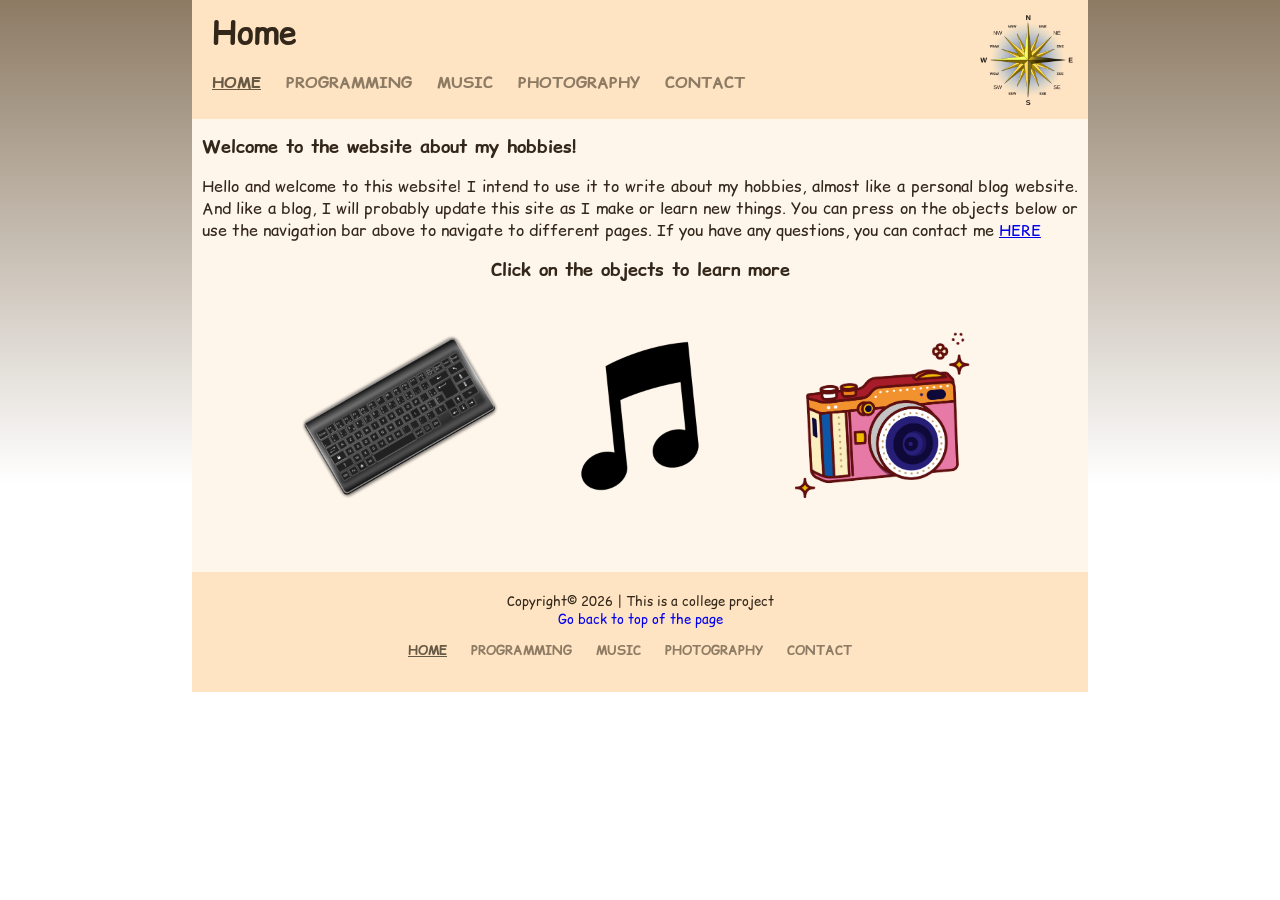
<file: index.html>
<!DOCTYPE html>
<html lang="en">

<head>
    <meta charset="UTF-8">
    <meta name="viewport" content="width=device-width, initial-scale=1.0">
    <meta name="description" content="The home page for my hobbies website">
    <meta name="keywords" content="Hobbies, Programming, Music, Photography, Personal Website">
    <title>Home</title>
    <link rel="icon" type="image/ico" sizes="16x16" href="assets/icons/favicon.ico">
    <link rel="stylesheet" href="styles/style.css" type="text/css">
</head>

<body>
    <main>
        <header id="top">
            <h1>Home</h1>
            <img src="assets/images/compass.png" id="logo" alt="site logo">
            <nav>
                <ul>
                    <li><a id="activeLink" href="index.html">HOME</a></li>
                    <li><a href="programming.html">PROGRAMMING</a></li>
                    <li><a href="music.html">MUSIC</a></li>
                    <li><a href="photos.html">PHOTOGRAPHY</a></li>
                    <li><a href="contact.html">CONTACT</a></li>
                </ul>
            </nav>
        </header>
        <section>
            <h2>Welcome to the website about my hobbies!</h2>
            <p>
                Hello and welcome to this website! I intend to use it to write about my hobbies, almost like a personal blog website. And like a blog, I will probably update this site as I make or learn new things. You can press on the objects below or use the navigation bar above to navigate to different pages. If you have any questions, you can contact me <a href="contact.html">HERE</a>
            </p>
            <h2 style="text-align: center;">Click on the objects to learn more</h2>
        </section>
        <section class="flexbox">
            <a href="programming.html"><img src="assets/images/keyboard.png" alt="image of a keyboard"></a>
            <a href="music.html"><img src="assets/images/music.png" alt="image of a music note"></a>
            <a href="photos.html"><img src="assets/images/camera.png" alt="image of a camera"></a>
        </section>
    </main>
    <footer>
            <p>Copyright&copy; 2026 | This is a college project</p>
            <a href="#top">Go back to top of the page</a>

            <nav>
                <ul>
                    <li><a id="activeLink" href="index.html">HOME</a></li>
                    <li><a href="programming.html">PROGRAMMING</a></li>
                    <li><a href="music.html">MUSIC</a></li>
                    <li><a href="photos.html">PHOTOGRAPHY</a></li>
                    <li><a href="contact.html">CONTACT</a></li>
                </ul>
            </nav>
    </footer>
</body>

</html>
</file>
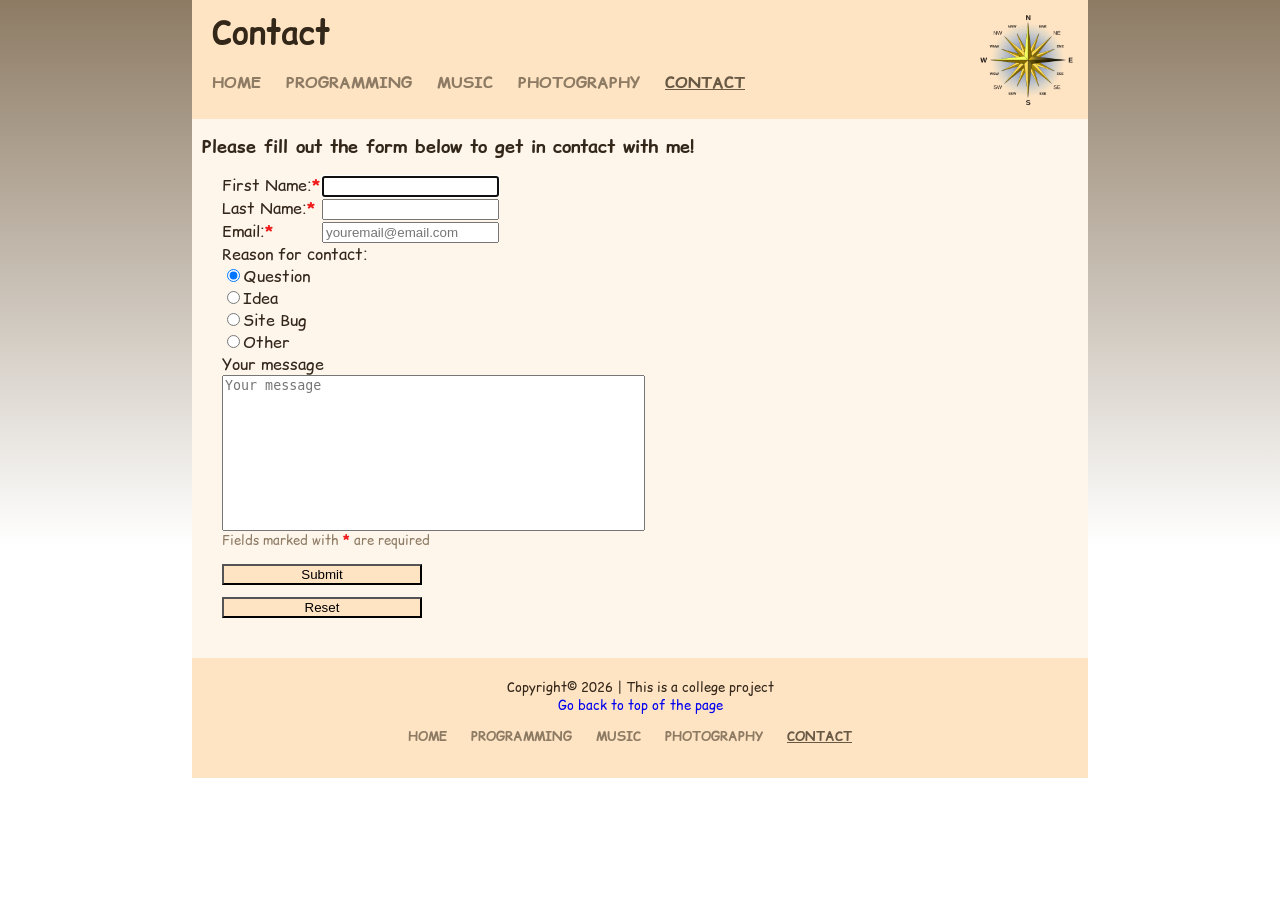
<file: contact.html>
<!DOCTYPE html>
<html lang="en">

<head>
    <meta charset="UTF-8">
    <meta name="viewport" content="width=device-width, initial-scale=1.0">
    <meta name="description" content="The contact page for my hobbies website">
    <meta name="keywords" content="Contact, Email, Contact Me">
    <title>Contact</title>
    <link rel="icon" type="image/ico" sizes="16x16" href="assets/icons/favicon.ico">
    <link rel="stylesheet" href="styles/style.css" type="text/css">
</head>

<body>
    <main>
        <header id="top">
            <h1>Contact</h1>
            <img src="assets/images/compass.png" id="logo" alt="site logo">
            <nav>
                <ul>
                    <li><a href="index.html">HOME</a></li>
                    <li><a href="programming.html">PROGRAMMING</a></li>
                    <li><a href="music.html">MUSIC</a></li>
                    <li><a href="photos.html">PHOTOGRAPHY</a></li>
                    <li><a id="activeLink" href="contact.html">CONTACT</a></li>
                </ul>
            </nav>
        </header>
        <section>
           <h2>Please fill out the form below to get in contact with me!</h2>
           <form action="http://foo.com" method="get">
                <label for="first_name">First Name:<span class="required">*</span></label>
                <input type="text" name="first_name" id="first_name" autofocus required><br>

                <label for="last_name">Last Name:<span class="required">*</span></label>
                <input type="text" name="last_name" id="last_name" required><br>

                <label for="email">Email:<span class="required">*</span></label>
                <input type="email" name="email" id="email" required placeholder="youremail@email.com"><br>

                <label for="reason">Reason for contact:</label><br>
                <input type="radio" name="reason" id="reason" value="question" checked>Question<br>
                <input type="radio" name="reason" value="idea">Idea<br>
                <input type="radio" name="reason" value="bug">Site Bug<br>
                <input type="radio" name="reason" value="other">Other<br>

                <label for="message">Your message</label><br>
                <textarea cols="50" rows="10" id="message" name="message" placeholder="Your message" maxlength="150"></textarea><br>

                <p class="smallText">Fields marked with <span class="required">*</span> are required</p>
                <input type="submit" value="Submit"><br>
                <input type="reset" name="reset" id="reset" value="Reset">
           </form>
        </section>
    </main>
    <footer>
            <p>Copyright&copy; 2026 | This is a college project</p>
            <a href="#top">Go back to top of the page</a>

            <nav>
                <ul>
                    <li><a href="index.html">HOME</a></li>
                    <li><a href="programming.html">PROGRAMMING</a></li>
                    <li><a href="music.html">MUSIC</a></li>
                    <li><a href="photos.html">PHOTOGRAPHY</a></li>
                    <li><a id="activeLink" href="contact.html">CONTACT</a></li>
                </ul>
            </nav>
    </footer>
</body>

</html>
</file>
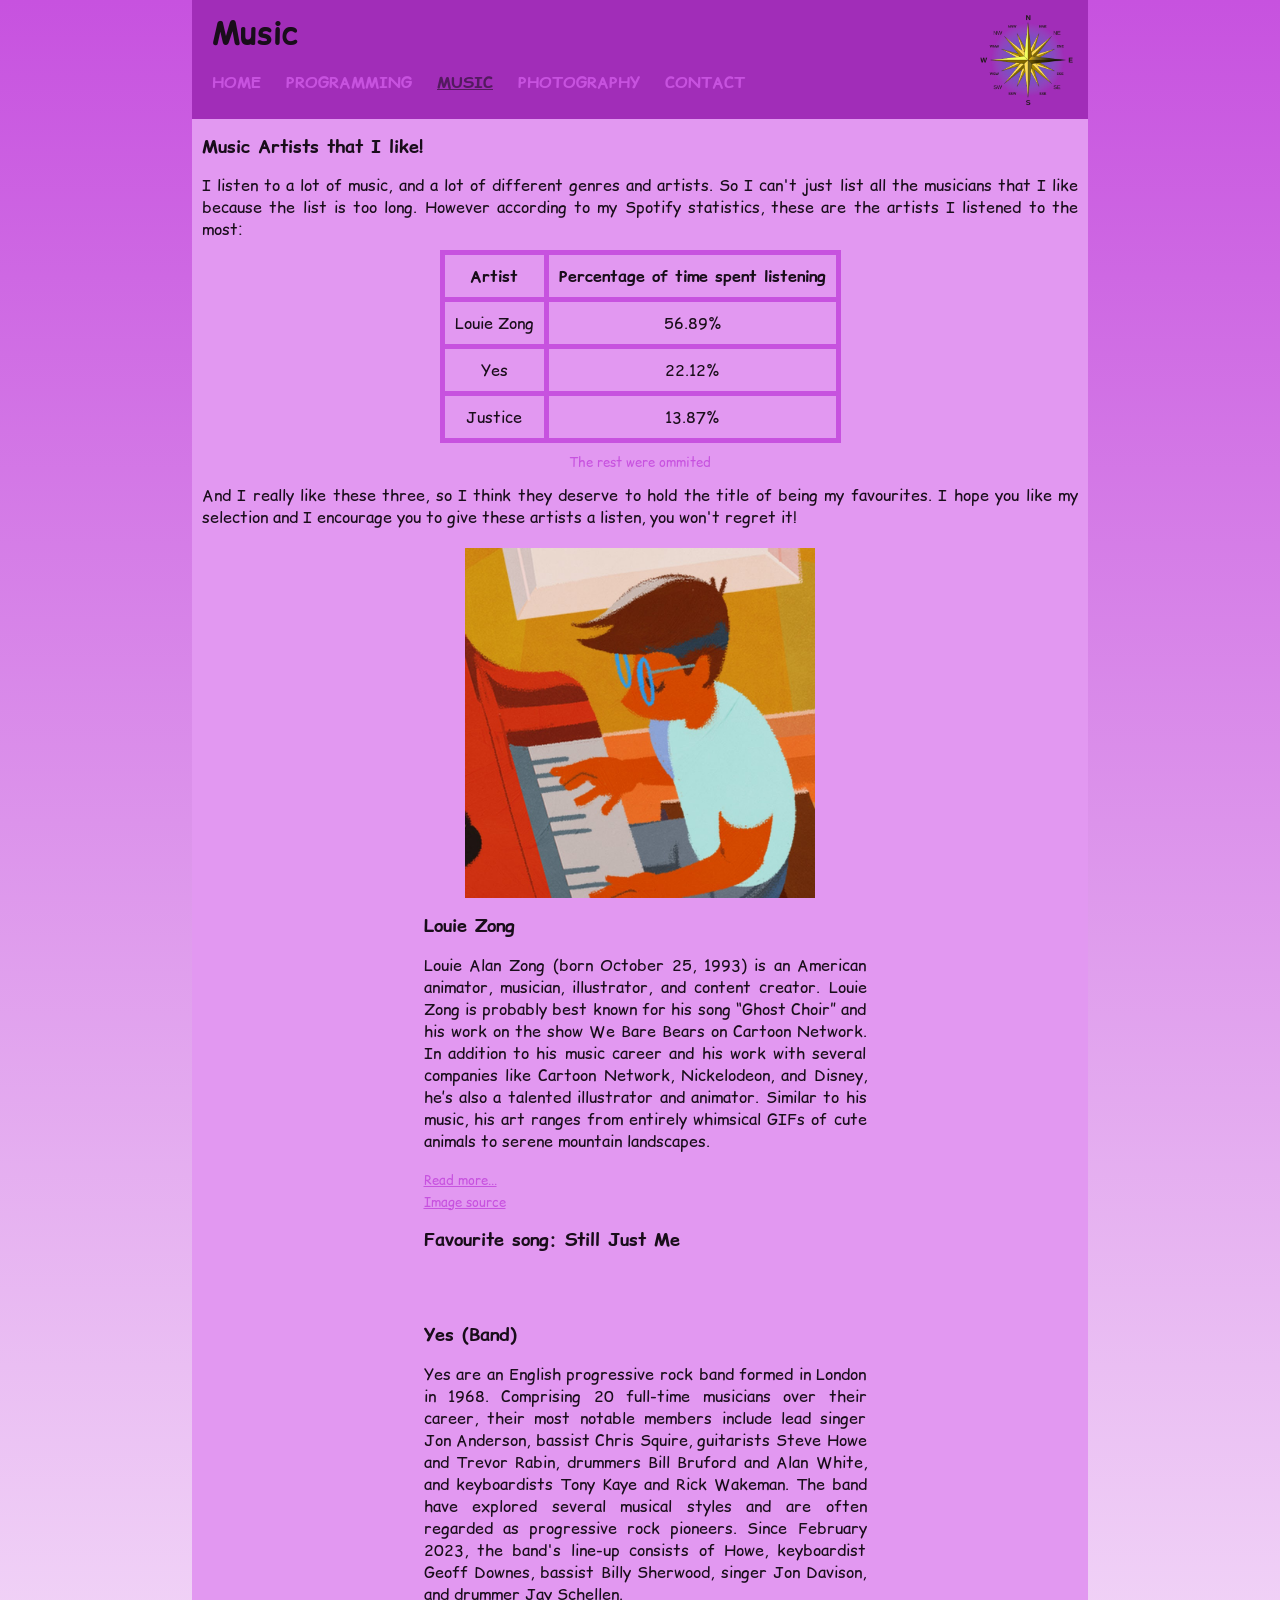
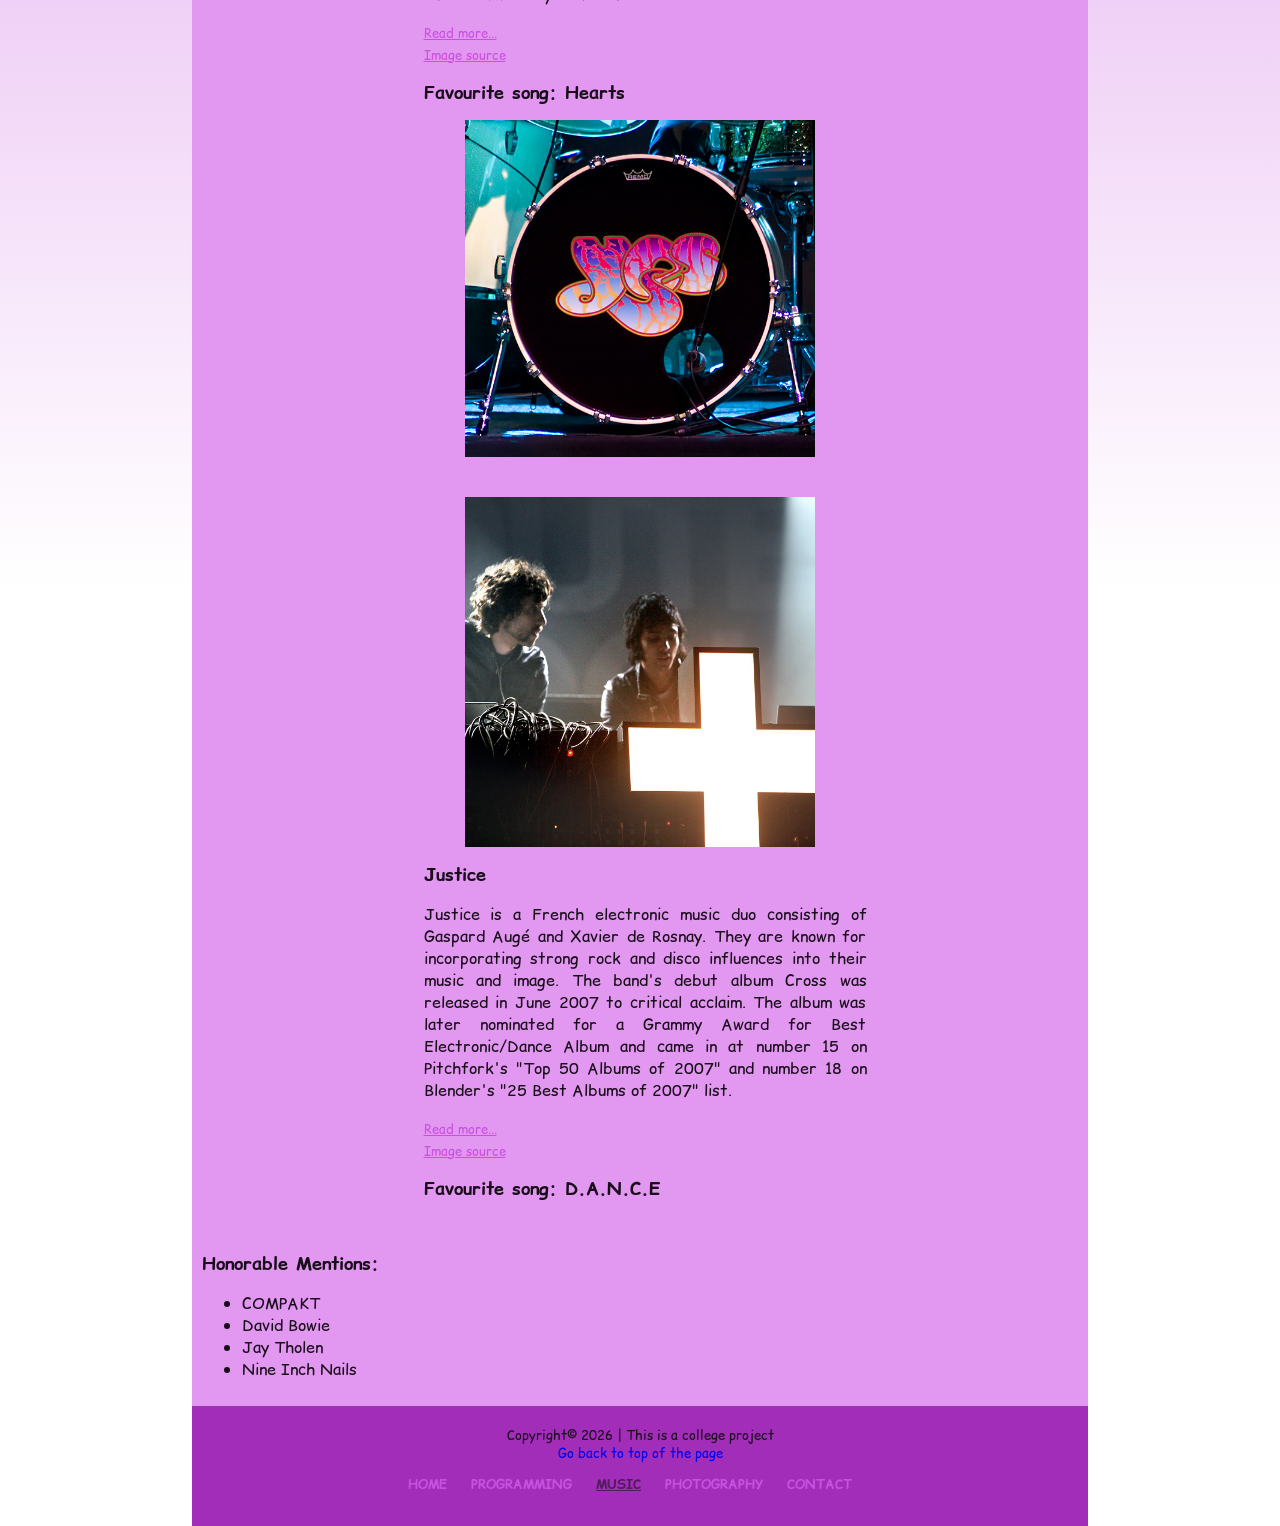
<file: music.html>
<!DOCTYPE html>
<html lang="en">

<head>
    <meta charset="UTF-8">
    <meta name="viewport" content="width=device-width, initial-scale=1.0">
    <meta name="description" content="The page for my music hobby">
    <meta name="keywords" content="Music, Rock, FL Studio, Louie Zong, Justice, Yes">
    <title>Music</title>
    <link rel="icon" type="image/ico" sizes="16x16" href="assets/icons/favicon.ico">
    <link rel="stylesheet" href="styles/style.css" type="text/css">
    
    <style>
        :root{
            --header-color: #a12db8;
            --text-color: #190d1a;
            --inactive-text-color: #c752df;
            --active-link-color: #531a5f;
            --page-color: #e298f1;
        }
    </style>
</head>

<body>
    <main>
        <header id="top">
            <h1>Music</h1>
            <img src="assets/images/compass.png" id="logo" alt="site logo">
            <nav>
                <ul>
                    <li><a href="index.html">HOME</a></li>
                    <li><a href="programming.html">PROGRAMMING</a></li>
                    <li><a id="activeLink" href="music.html">MUSIC</a></li>
                    <li><a href="photos.html">PHOTOGRAPHY</a></li>
                    <li><a href="contact.html">CONTACT</a></li>
                </ul>
            </nav>
        </header>
        <section>
            <h2>Music Artists that I like!</h2>
            I listen to a lot of music, and a lot of different genres and artists.
            So I can't just list all the musicians that I like because the list is too long.
            However according to my Spotify statistics, these are the artists I listened to the most:
            <table>
                <tr>
                    <th>Artist</th>
                    <th>Percentage of time spent listening</th>
                </tr>
                <tr>
                    <td>Louie Zong</td>
                    <td>56.89%</td>
                </tr>
                <tr>
                    <td>Yes</td>
                    <td>22.12%</td>
                </tr>
                <tr>
                    <td>Justice</td>
                    <td>13.87%</td>
                </tr>
            </table>
            <p class="smallText" style="text-align: center; margin-top: 10px;">The rest were ommited</p>

            And I really like these three, so I think they deserve to hold the title of being my favourites.
            I hope you like my selection and I encourage you to give these artists a listen, you won't regret it!
        </section>
        <article class="imageWithText">
            <img src="assets/images/louie.jpg" width="350" alt="image of Louie Zong">
            <aside>
                <h2>Louie Zong</h2>
                <p>Louie Alan Zong (born October 25, 1993) is an American animator, musician, illustrator, and content creator. Louie Zong is probably best known for his song “Ghost Choir” and his work on the show We Bare Bears on Cartoon Network.
                In addition to his music career and his work with several companies like Cartoon Network, Nickelodeon, and Disney, he’s also a talented illustrator and animator. 
                Similar to his music, his art ranges from entirely whimsical GIFs of cute animals to serene mountain landscapes.
                </p>
                <a class="smallText" href="https://www.imdb.com/name/nm7706363/">
                    Read more...
                </a>
                <br>
                <a class="smallText" href="https://commons.wikimedia.org/wiki/File:Gaspard_Augé_and_Xavier_de_Rosnay_%28Justice%29.jpg">
                    Image source
                </a>
                <h2>Favourite song: Still Just Me</h2>
            </aside>
        </article>

        <article class="imageWithText">
            <aside>
                <h2>Yes (Band)</h2>
                <p>Yes are an English progressive rock band formed in London in 1968. Comprising 20 full-time musicians over their career, their most notable members include lead singer Jon Anderson, bassist Chris Squire, guitarists Steve Howe and Trevor Rabin, drummers Bill Bruford and Alan White, and keyboardists Tony Kaye and Rick Wakeman. The band have explored several musical styles and are often regarded as progressive rock pioneers. Since February 2023, the band's line-up consists of Howe, keyboardist Geoff Downes, bassist Billy Sherwood, singer Jon Davison, and drummer Jay Schellen.
                </p>
                <a class="smallText" href="https://en.wikipedia.org/wiki/Yes_(band)">
                    Read more...
                </a>
                <br>
                <a class="smallText" href="https://encrypted-tbn0.gstatic.com/images?q=tbn:ANd9GcTM0aZCD3ofWVHM9gEl8U7ECna7ijJgPmQnBg&s">
                    Image source
                </a>
                <h2>Favourite song: Hearts</h2>
            </aside>
            <img src="assets/images/yes.jpg" width="350" alt="Yes concert on bass drum 2010-12-01">
        </article>

        <article class="imageWithText">
            <img src="assets/images/justice.jpg" width="350" alt="Gaspard Augé and Xavier de Rosnay">
            <aside>
                <h2>Justice</h2>
                <p>
                    Justice is a French electronic music duo consisting of Gaspard Augé and Xavier de Rosnay. They are known for incorporating strong rock and disco influences into their music and image.
                    The band's debut album Cross was released in June 2007 to critical acclaim. The album was later nominated for a Grammy Award for Best Electronic/Dance Album and came in at number 15 on Pitchfork's "Top 50 Albums of 2007" and number 18 on Blender's "25 Best Albums of 2007" list.
                </p>
                <a class="smallText" href="https://en.wikipedia.org/wiki/Justice_(band)">
                    Read more...
                </a>
                <br>
                <a class="smallText" href="https://commons.wikimedia.org/wiki/File:Gaspard_Augé_and_Xavier_de_Rosnay_%28Justice%29.jpg">
                    Image source
                </a>
                <h2>Favourite song: D.A.N.C.E</h2>
            </aside>
        </article>

        <section>
            <h2>Honorable Mentions:</h2>
            <ul>
                <li>COMPAKT</li>
                <li>David Bowie</li>
                <li>Jay Tholen</li>
                <li>Nine Inch Nails</li>
            </ul>
        </section>
    </main>
    <footer>
            <p>Copyright&copy; 2026 | This is a college project</p>
            <a href="#top">Go back to top of the page</a>

            <nav>
                <ul>
                    <li><a href="index.html">HOME</a></li>
                    <li><a href="programming.html">PROGRAMMING</a></li>
                    <li><a id="activeLink" href="music.html">MUSIC</a></li>
                    <li><a href="photos.html">PHOTOGRAPHY</a></li>
                    <li><a href="contact.html">CONTACT</a></li>
                </ul>
            </nav>
    </footer>
</body>

</html>
</file>
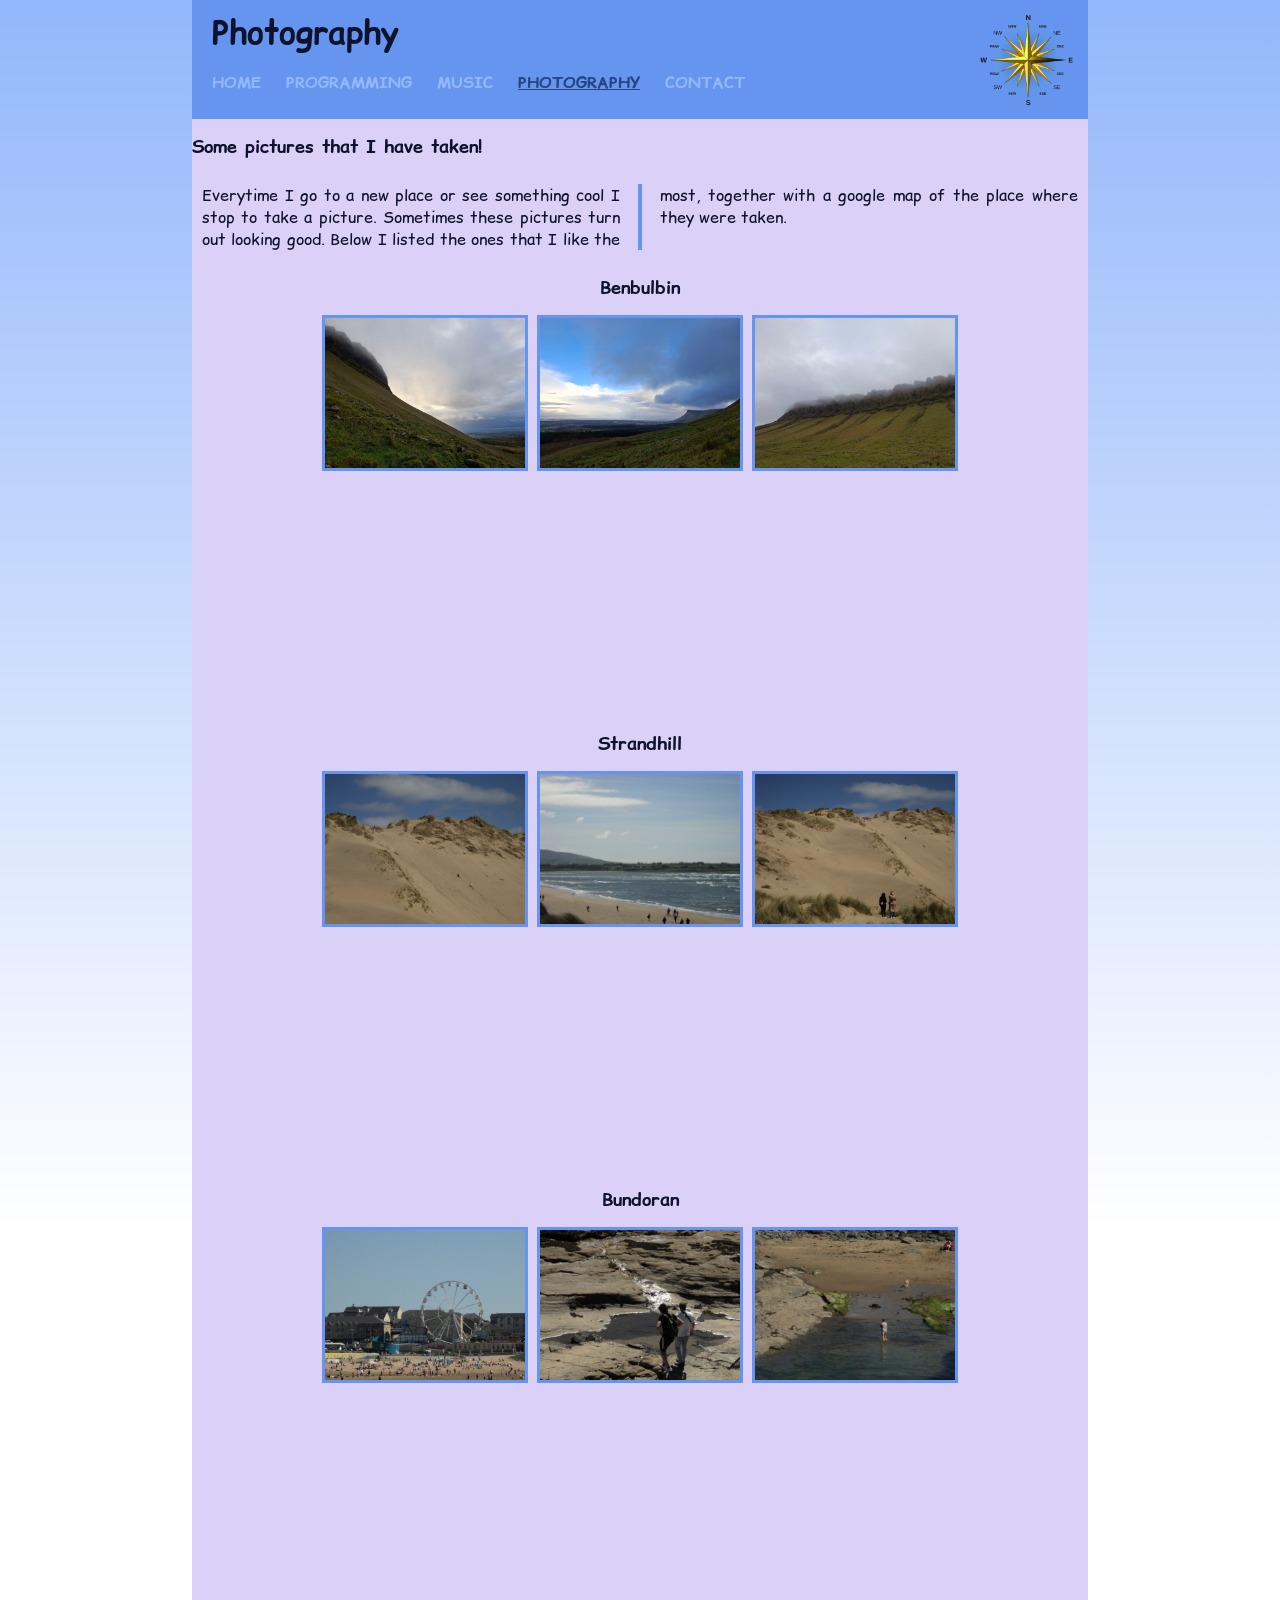
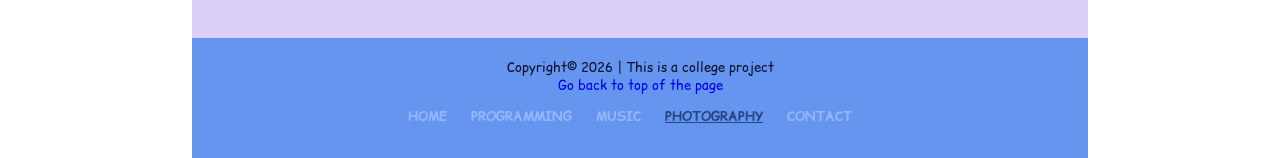
<file: photos.html>
<!DOCTYPE html>
<html lang="en">

<head>
    <meta charset="UTF-8">
    <meta name="viewport" content="width=device-width, initial-scale=1.0">
    <meta name="description" content="The page for my photography hobby">
    <meta name="keywords" content="Photography, Photos, Pictures">
    <title>Photography</title>
    <link rel="icon" type="image/ico" sizes="16x16" href="assets/icons/favicon.ico">
    <link rel="stylesheet" href="styles/style.css" type="text/css">

    <style>
        :root{
            --header-color: #6595ee;
            --text-color: #0e122c;
            --inactive-text-color: #93b7fb;
            --active-link-color: #254683;
            --page-color: rgb(218, 208, 248);
        }
    </style>
</head>

<body>
    <main>
        <header id="top">
            <h1>Photography</h1>
           <img src="assets/images/compass.png" id="logo" alt="site logo">
            <nav>
                <ul>
                    <li><a href="index.html">HOME</a></li>
                    <li><a href="programming.html">PROGRAMMING</a></li>
                    <li><a href="music.html">MUSIC</a></li>
                    <li><a id="activeLink" href="photos.html">PHOTOGRAPHY</a></li>
                    <li><a href="contact.html">CONTACT</a></li>
                </ul>
            </nav>
        </header>
        <article>
            <h2>Some pictures that I have taken!</h2>
            <section class="newspaper">
                Everytime I go to a new place or see something cool I stop to take a picture. Sometimes these pictures turn out looking good.
                Below I listed the ones that I like the most, together with a google map of the place where they were taken.
            </section>
        </article>
        <article class="imageWithMap">
            <h2>Benbulbin</h2>
            <section class="imageGallery">
                <img src="assets/images/photos/benbulbin/photo_5363933060992277566_y.jpg" alt="Benbulbin picture 1">
                <img src="assets/images/photos/benbulbin/photo_5363933060992277567_y.jpg" alt="Benbulbin picture 2">
                <img src="assets/images/photos/benbulbin/photo_5363933060992277568_y.jpg" alt="Benbulbin picture 3">
            </section> 
            <iframe src="https://www.google.com/maps/embed?pb=!1m14!1m12!1m3!1d6331.973454405662!2d-8.487360640176933!3d54.36576420474759!2m3!1f0!2f0!3f0!3m2!1i1024!2i768!4f13.1!5e1!3m2!1sru!2sie!4v1775160058545!5m2!1sru!2sie" width="300" height="200" style="border:0;" allowfullscreen="" loading="lazy" referrerpolicy="no-referrer-when-downgrade"></iframe>
        </article>
        
        <article class="imageWithMap">
            <h2>Strandhill</h2>
            <section class="imageGallery">
                <img src="assets/images/photos/strandhill/DSC00609.JPG" alt="Strandhill picture 1">
                <img src="assets/images/photos/strandhill/DSC00605.JPG" alt="Strandhill picture 2">
                <img src="assets/images/photos/strandhill/DSC00612.JPG" alt="Strandhill picture 3">
            </section> 
            <iframe src="https://www.google.com/maps/embed?pb=!1m14!1m12!1m3!1d666.1579757707925!2d-8.61487933650676!3d54.265262846580896!2m3!1f0!2f0!3f0!3m2!1i1024!2i768!4f13.1!5e1!3m2!1sru!2sie!4v1775159684455!5m2!1sru!2sie" width="300" height="200" style="border:0;" allowfullscreen="" loading="lazy" referrerpolicy="no-referrer-when-downgrade"></iframe>
        </article>
        
        <article class="imageWithMap">
            <h2>Bundoran</h2>
            <section class="imageGallery">
                <img src="assets/images/photos/bundoran/DSC00718.JPG" alt="Bundoran picture 1">
                <img src="assets/images/photos/bundoran/DSC00741.JPG" alt="Bundoran picture 2">
                <img src="assets/images/photos/bundoran/DSC00744.JPG" alt="Bundoran picture 3">
            </section> 
            <iframe src="https://www.google.com/maps/embed?pb=!1m14!1m12!1m3!1d1361.9103956758406!2d-8.279887469533945!3d54.482889892172295!2m3!1f0!2f0!3f0!3m2!1i1024!2i768!4f13.1!5e1!3m2!1sru!2sie!4v1775159903582!5m2!1sru!2sie" width="300" height="200" style="border:0;" allowfullscreen="" loading="lazy" referrerpolicy="no-referrer-when-downgrade"></iframe>
        </article>
    </main>
    <footer>
            <p>Copyright&copy; 2026 | This is a college project</p>
            <a href="#top">Go back to top of the page</a>

            <nav>
                <ul>
                    <li><a href="index.html">HOME</a></li>
                    <li><a href="programming.html">PROGRAMMING</a></li>
                    <li><a href="music.html">MUSIC</a></li>
                    <li><a id="activeLink" href="photos.html">PHOTOGRAPHY</a></li>
                    <li><a href="contact.html">CONTACT</a></li>
                </ul>
            </nav>
    </footer>
</body>

</html>
</file>
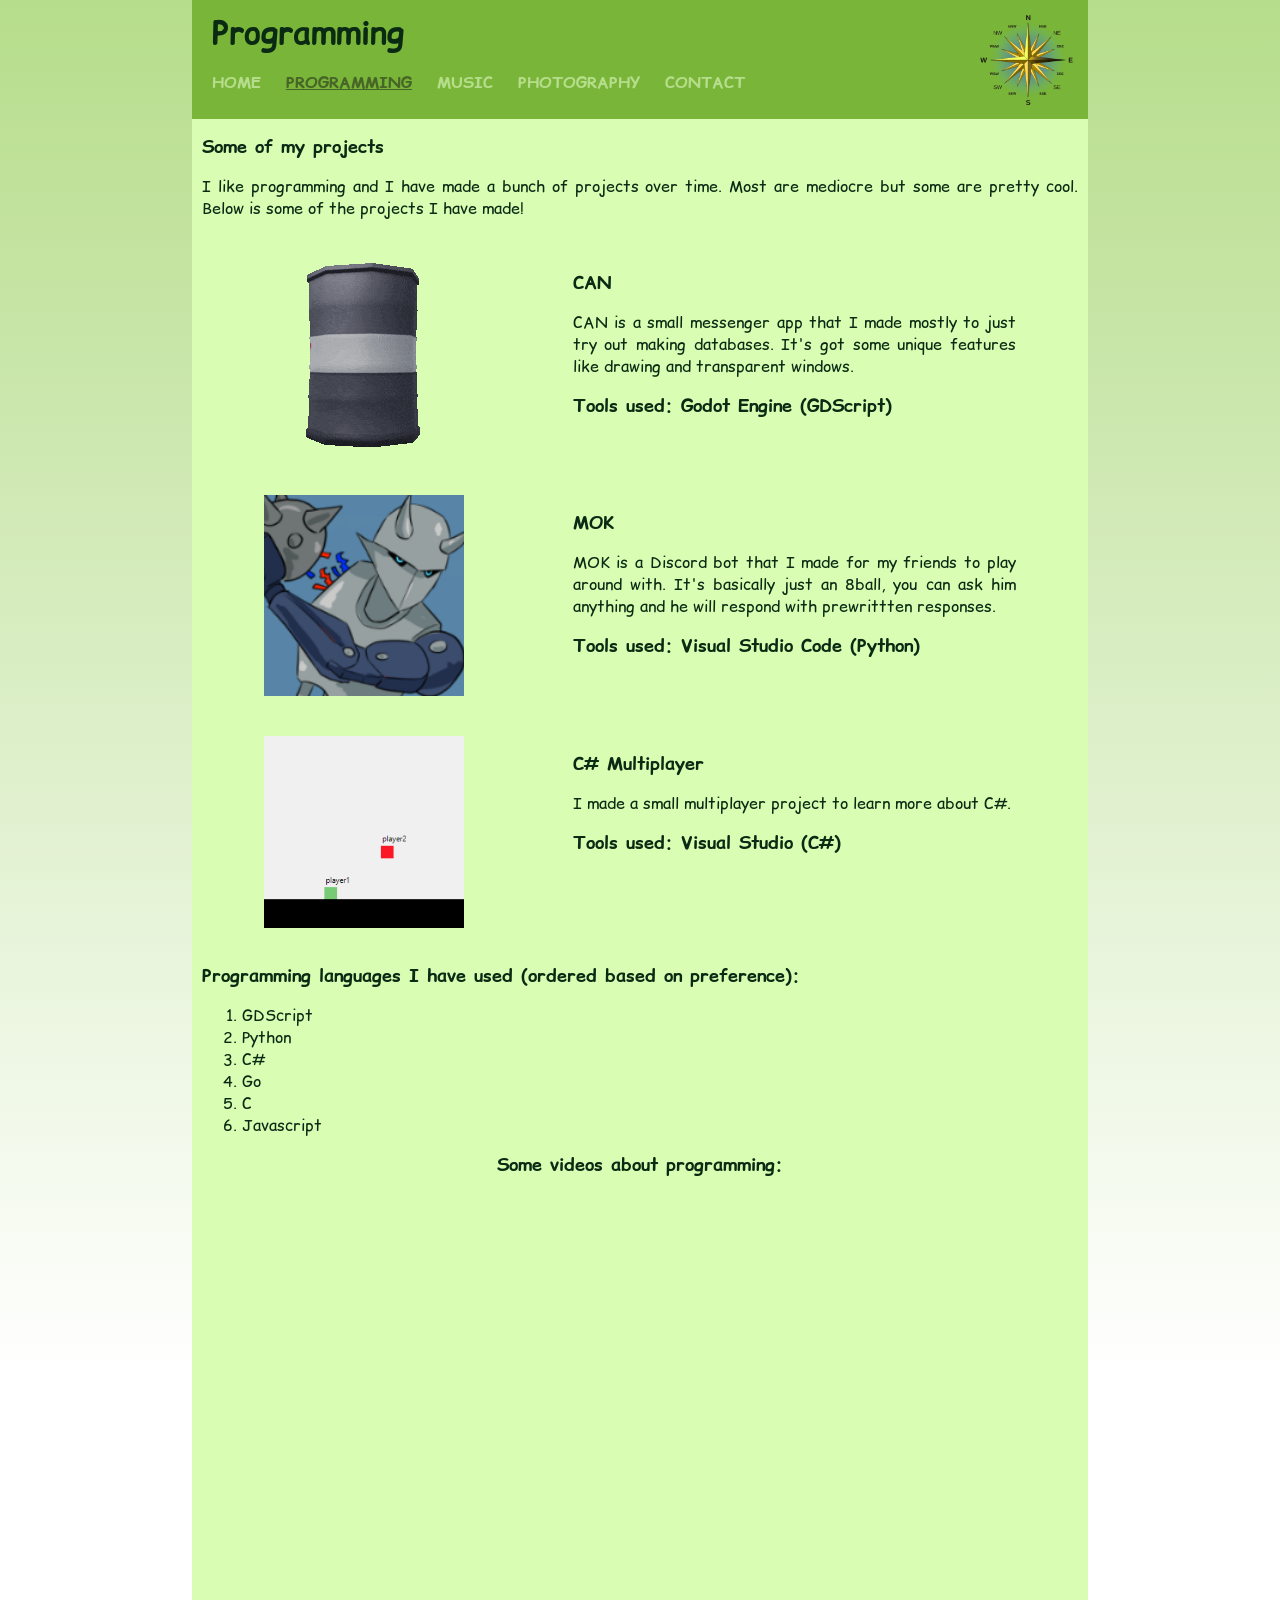
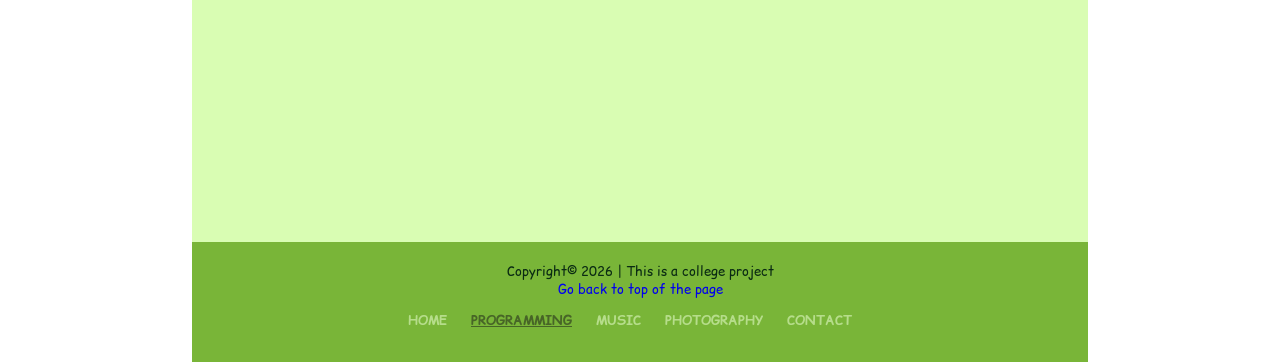
<file: programming.html>
<!DOCTYPE html>
<html lang="en">

<head>
    <meta charset="UTF-8">
    <meta name="viewport" content="width=device-width, initial-scale=1.0">
    <meta name="description" content="The page for my programming hobby">
    <meta name="keywords" content="Hobbies, Programming, C#, CSharp, Godot Engine">
    <title>Programming</title>
    <link rel="icon" type="image/ico" sizes="16x16" href="assets/icons/favicon.ico">
    <link rel="stylesheet" href="styles/style.css" type="text/css">

    <style>
        :root{
            --header-color: #79b538;
            --text-color: #0a2a13;
            --inactive-text-color: #b6dd8b;
            --active-link-color: #476527;
            --page-color: #d9fdb3;
        }
    </style>
</head>

<body>
    <main>
        <header id="top">
            <h1>Programming</h1>
            <img src="assets/images/compass.png" id="logo" alt="site logo">
            <nav>
                <ul>
                    <li><a href="index.html">HOME</a></li>
                    <li><a id="activeLink" href="programming.html">PROGRAMMING</a></li>
                    <li><a href="music.html">MUSIC</a></li>
                    <li><a href="photos.html">PHOTOGRAPHY</a></li>
                    <li><a href="contact.html">CONTACT</a></li>
                </ul>
            </nav>
        </header>
        <section>
            <h2>Some of my projects</h2>
            <p>I like programming and I have made a bunch of projects over time. Most are mediocre but some are pretty cool. Below is some of the projects I have made!</p>
        </section>

        <article class="imageWithText">
            <img src="assets/images/programmingStuff/can_spin.gif" width="200" alt="image of CAN">
            <aside>
                <h2>CAN</h2>
                <p>
                    CAN is a small messenger app that I made mostly to just try out making databases.
                    It's got some unique features like drawing and transparent windows.
                </p>
                <h2>Tools used: Godot Engine (GDScript)</h2>
            </aside>
        </article>

        <article class="imageWithText">
            <img src="assets/images/programmingStuff/mok.png" width="200" alt="image of MOK>">
            <aside>
                <h2>MOK</h2>
                <p>
                    MOK is a Discord bot that I made for my friends to play around with. 
                    It's basically just an 8ball, you can ask him anything and he will respond with prewrittten responses.
                </p>
                <h2>Tools used: Visual Studio Code (Python)</h2>
            </aside>
        </article>

        <article class="imageWithText">
            <img src="assets/images/programmingStuff/multiplayer.png" width="200" alt="C# multiplayer">
            <aside>
                <h2>C# Multiplayer</h2>
                <p>
                    I made a small multiplayer project to learn more about C#.
                </p>
                <h2>Tools used: Visual Studio (C#)</h2>
            </aside>
        </article>

        <section> 
            <h2>Programming languages I have used (ordered based on preference):</h2>
            <ol>
                <li>GDScript</li>
                <li>Python</li>
                <li>C#</li>
                <li>Go</li>
                <li>C</li>
                <li>Javascript</li>
            </ol>
        </section>
        <section class="youtube_videos">
            <h2 style="text-align: center;">Some videos about programming:</h2>
            <iframe width="560" height="315" src="https://www.youtube.com/embed/Lzc3HcIgXis?si=7LoFlrb8h2Ym8Je8" title="YouTube video player" frameborder="0" allow="accelerometer; autoplay; clipboard-write; encrypted-media; gyroscope; picture-in-picture; web-share" referrerpolicy="strict-origin-when-cross-origin" allowfullscreen></iframe>
            <iframe width="560" height="315" src="https://www.youtube.com/embed/lbXsrHGhBAU?si=v6NuMaYbTpsKAzw6" title="YouTube video player" frameborder="0" allow="accelerometer; autoplay; clipboard-write; encrypted-media; gyroscope; picture-in-picture; web-share" referrerpolicy="strict-origin-when-cross-origin" allowfullscreen></iframe>
        </section>
    </main>
    <footer>
            <p>Copyright&copy; 2026 | This is a college project</p>
            <a href="#top">Go back to top of the page</a>

            <nav>
                <ul>
                    <li><a href="index.html">HOME</a></li>
                    <li><a id="activeLink" href="programming.html">PROGRAMMING</a></li>
                    <li><a href="music.html">MUSIC</a></li>
                    <li><a href="photos.html">PHOTOGRAPHY</a></li>
                    <li><a href="contact.html">CONTACT</a></li>
                </ul>
            </nav>
    </footer>
</body>

</html>
</file>
<file: styles/style.css>
@import url('https://fonts.googleapis.com/css2?family=Arimo:ital,wght@0,400..700;1,400..700&family=Comic+Relief:wght@400;700&family=Iosevka+Charon+Mono:ital,wght@0,300;0,400;0,500;0,700;1,300;1,400;1,500;1,700&display=swap');

:root{
    --header-color: bisque;
    --text-color: rgb(51, 39, 26);
    --inactive-text-color: rgb(141, 123, 100);
    --active-link-color: rgb(104, 89, 69);
    --page-color: rgb(255, 246, 235);
}

@keyframes fadeIn {
    0%{
        opacity: 0;
        transform: translate(0,50px);
    }
    100%{
        opacity: 1;
        transform: translate(0,0);
    }
}

body{
    margin: 0;
    overflow: auto;
    font-family: "Comic Relief", system-ui;
    color: var(--text-color);
    width: 70%;
    margin: auto;
    background-image: linear-gradient(to bottom, var(--inactive-text-color), white 70%);
    background-repeat: no-repeat;
    background-size: cover;
}

nav ul li{
    display: inline-block;
    margin-right: 20px;
    color: var(--inactive-text-color);
    font-weight: 600;
}

nav ul li a{
    text-decoration: none;
    color: var(--inactive-text-color);
    transition: all 300ms;
}

nav ul li a:hover{
    color: var(--text-color);
}

nav ul{
    padding: 0;
}

#activeLink{
    color: var(--active-link-color);
    text-decoration: underline;
}

#logo{
    width: 100px;
    float: right;
}

header h1{
  display: inline;
}

main{
    background-color:  var(--page-color);
    padding-bottom: 10px;
}

section{
    padding-left: 10px;
    padding-right: 10px;
    animation: fadeIn 0.3s ease-out;
    background-color:  var(--page-color);
    text-align: justify;
}

article{
    animation: fadeIn 0.3s ease-out;
}

header{
    padding: 10px;
    padding-left: 20px;
    background-color: var(--header-color);
}

footer{
    text-align: center;
    width: 100%;
    margin: auto;
    font-size: small;
    background-color: var(--header-color);
    padding-top: 20px;
    padding-bottom: 20px;
}

footer a{
    text-decoration: none;
}

footer p{
    padding: 0;
    margin: 0;
}

.flexbox{
    display: flex;
    flex-direction: row;
    justify-content: center;
    flex-flow: row wrap;
    padding-bottom: 20px;
}

.flexbox img{
    max-width: 200px;
    margin: 20px;
    transition: all 200ms;
}

.flexbox img:hover{
    transform: translate(0px,-10px) rotate(2deg);
}

.imageWithText{
    padding-top: 20px;
    display: flex;
    flex-direction: row;
    flex-flow: row wrap;
    justify-content: center;
    padding-bottom: 20px;
    gap: 10%;
    text-align: justify;
    max-width: 100%;
    margin-right: 10px;
}

.imageWithText img{
    height: 30%;
    margin-left: 10px;
}

.imageWithText aside{
    width:50%;
    max-width: 100%;
    padding: 0;
    margin-left: 20px;
}

.newspaper{
    column-count: 2;
    column-gap: 40px;
    column-rule: 4px solid var(--header-color);
    padding: 10px;
}

form{
    margin-left: 20px;
    padding-bottom: 20px;
}

input[type="submit"], input[type="reset"]{
    width: 200px;
    margin-bottom: 10px;
    background-color: var(--header-color);
    transition: all 0.2s;
}

input[type="submit"]:hover, input[type="reset"]:hover{
    transform: scale(1.05);
}

label{
    float: left;
    text-align: left;
    min-width: 100px;
}

.required{
    color: rgb(239, 29, 29);
    font-weight: 1000;
}

textarea{
    resize: none;
}

.smallText{
    color: var(--inactive-text-color);
    font-size: small;
    margin-top: -5px;
}

.imageWithMap{
    display: flex;
    flex-direction: row;
    flex-flow: row wrap;
    justify-content: center;
    gap: 10%;
    width: 100%;
    padding-bottom: 30px;
}

.imageGallery{
    display: flex;
    flex-direction: row;
    flex-flow: row wrap;
    justify-content: center;
    gap: 1%;
    width: 100%;
    padding-bottom: 15px;
}

.imageGallery img{
    max-width: 200px;
    transition: ease-in-out 0.2s;
    border: 3px solid var(--header-color);
}

.imageWithMap .imageGallery img:hover{
    transform: scale(2.0);
    z-index: 1;
}

table{
    border-collapse: collapse;
    max-width: 100%;
    margin: auto;
    margin-top: 10px;
}

td,th{
    text-align: center;
    border: 5px solid var(--inactive-text-color);
    padding: 10px;
}

.youtube_videos iframe{
    width: 50%;
    margin-left: 25%;
    padding: 0;
}

h2{
    font-size: large;
}
</file>
